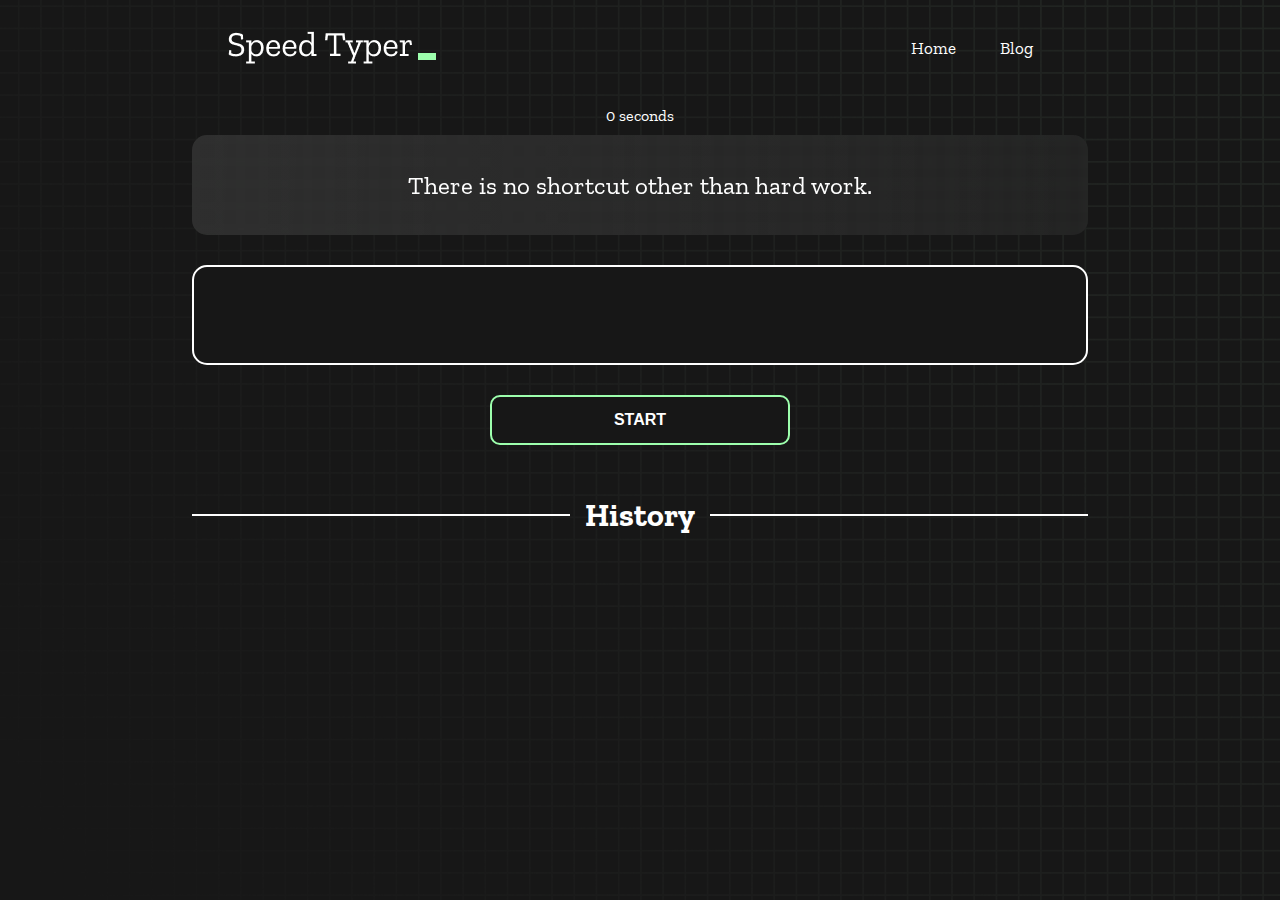
<file: index.html>
<!DOCTYPE html>
<html lang="en">
  <head>
    <meta charset="UTF-8" />
    <meta http-equiv="X-UA-Compatible" content="IE=edge" />
    <meta name="viewport" content="width=device-width, initial-scale=1.0" />
    <title>Type Monster</title>
    <!-- fev icon  -->
    <link
      rel="shortcut icon"
      href="https://play-lh.googleusercontent.com/1-BCJgpmMneMtWa5MbxukASeSkorRClRMXK4fK0s71I1jnoeCqVDqerpJoQb9DpiGw"
      type="image/x-icon"
    />
    <!-- google font  -->
    <link rel="stylesheet" href="styles.css" />
    <link rel="preconnect" href="https://fonts.googleapis.com" />
    <link rel="preconnect" href="https://fonts.gstatic.com" crossorigin />
    <link
      href="https://fonts.googleapis.com/css2?family=Zilla+Slab:wght@300;400;500&display=swap"
      rel="stylesheet"
    />
  </head>
  <body>
    <nav>
      <div>
        <h1 class="title"><img src="./logo.png" /></h1>
      </div>
      <div>
        <a href="index.html">Home</a>
        <a href="blog.html">Blog</a>
      </div>
    </nav>
    <div id="show-time">0 seconds</div>

    <div class="box-container">
      <div id="question"></div>

      <div id="display" class="inactive"></div>

      <div class="buttons">
        <button id="starts">START</button>
      </div>

      <div class="divider-container">
        <div class="line"></div>
        <h1 class="title2">History</h1>
        <div class="line"></div>
      </div>
      <div id="histories"></div>
    </div>

    <div id="countdown"></div>
    <div id="modal-background" class="hidden"></div>
    <div id="result" class="hidden"></div>

    <script src="./history.js"></script>
    <script src="./script.js"></script>
  </body>
</html>
</file>
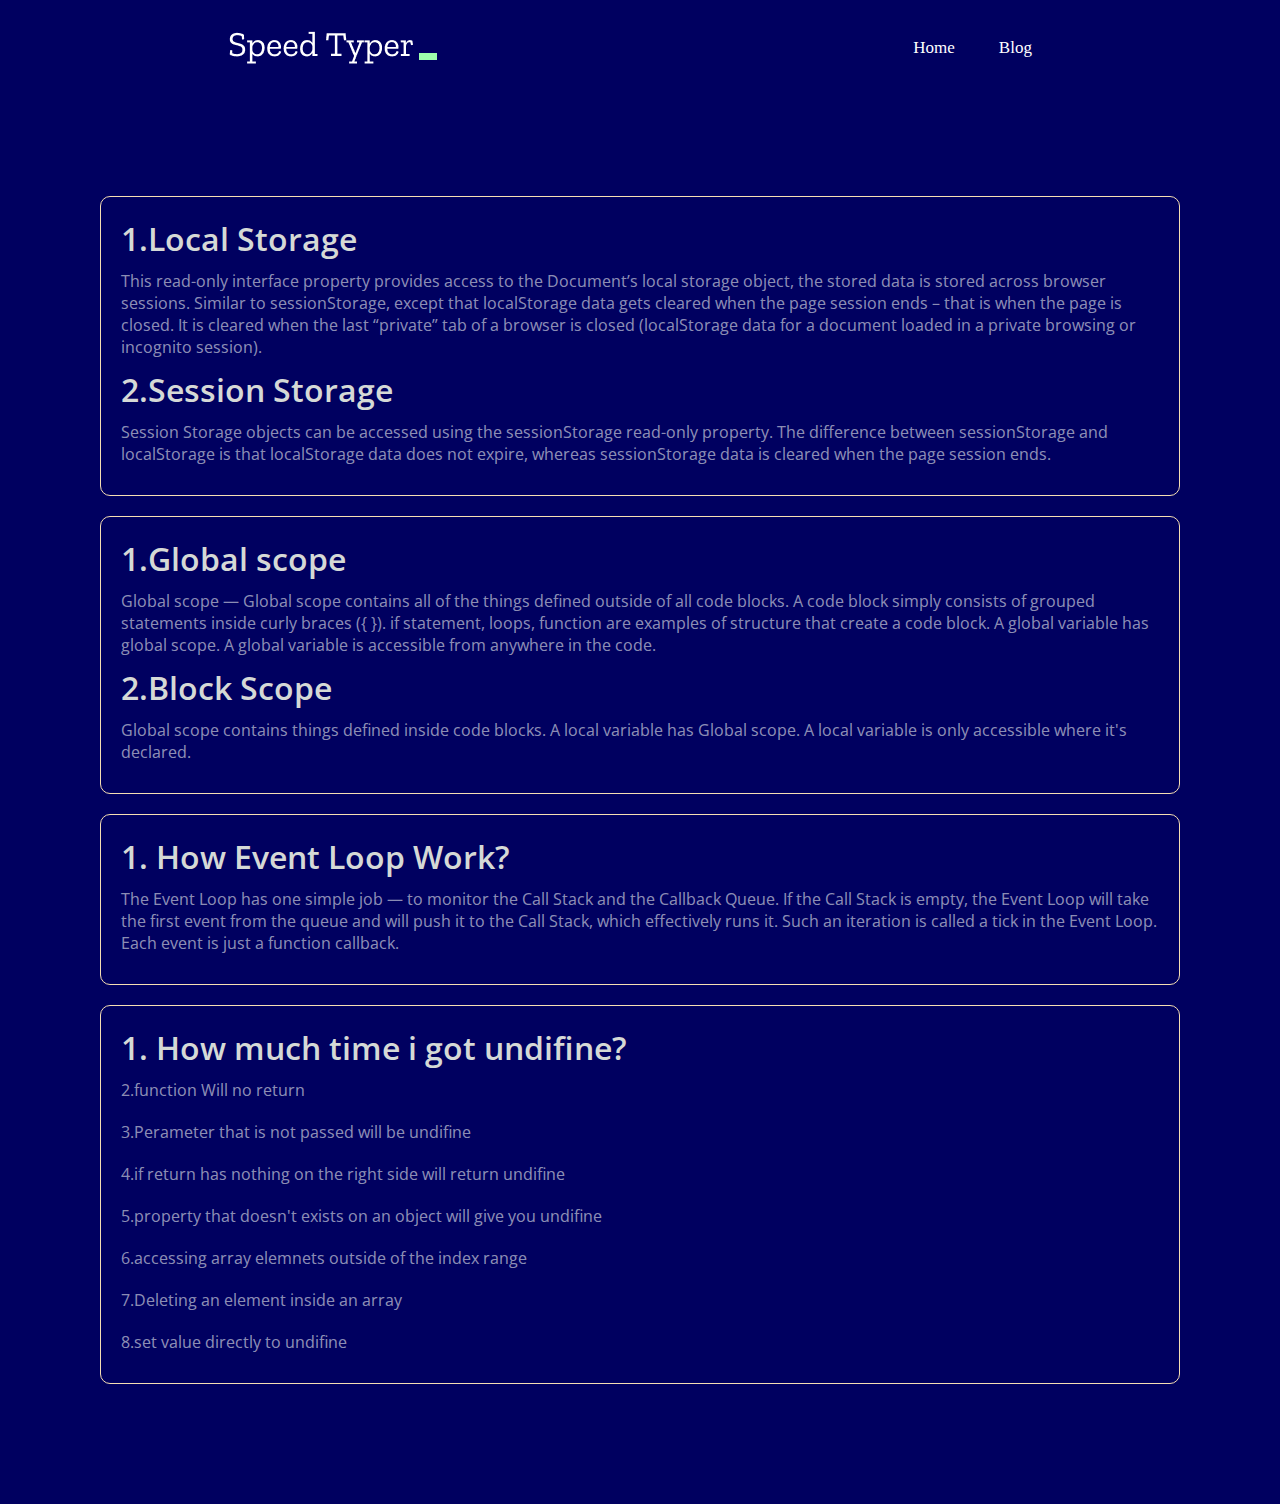
<file: blog.html>
<!DOCTYPE html>
<html lang="en">
  <head>
    <meta charset="UTF-8" />
    <meta http-equiv="X-UA-Compatible" content="IE=edge" />
    <meta name="viewport" content="width=device-width, initial-scale=1.0" />
    <title>blog section</title>
    <link rel="stylesheet" href="styles.css" />
    <!-- fev icon  -->
    <link
      rel="shortcut icon"
      href="https://play-lh.googleusercontent.com/1-BCJgpmMneMtWa5MbxukASeSkorRClRMXK4fK0s71I1jnoeCqVDqerpJoQb9DpiGw"
      type="image/x-icon"
    />
    <!-- google font add  -->
    <link rel="preconnect" href="https://fonts.googleapis.com" />
    <link rel="preconnect" href="https://fonts.gstatic.com" crossorigin />
    <link
      href="https://fonts.googleapis.com/css2?family=Open+Sans:wght@300;400;600&display=swap"
      rel="stylesheet"
    />
  </head>
  <body>
    <nav class="blog-nav">
      <div>
        <h1 class="title"><img src="./logo.png" /></h1>
      </div>
      <div>
        <a href="index.html">Home</a>
        <a href="blog.html">Blog</a>
      </div>
    </nav>
    <div class="blog-container">
      <div class="blog-content">
        <div class="local-storage">
          <h1>1.Local Storage</h1>
          <p>
            This read-only interface property provides access to the Document’s
            local storage object, the stored data is stored across browser
            sessions. Similar to sessionStorage, except that localStorage data
            gets cleared when the page session ends – that is when the page is
            closed. It is cleared when the last “private” tab of a browser is
            closed (localStorage data for a document loaded in a private
            browsing or incognito session).
          </p>
          <h1>2.Session Storage</h1>
          <p>
            Session Storage objects can be accessed using the sessionStorage
            read-only property. The difference between sessionStorage and
            localStorage is that localStorage data does not expire, whereas
            sessionStorage data is cleared when the page session ends.
          </p>
        </div>
        <!-- local storage end  -->
        <div class="local-storage">
          <h1>1.Global scope</h1>
          <p>
            Global scope — Global scope contains all of the things defined
            outside of all code blocks. A code block simply consists of grouped
            statements inside curly braces ({ }). if statement, loops, function
            are examples of structure that create a code block. A global
            variable has global scope. A global variable is accessible from
            anywhere in the code.
          </p>
          <h1>2.Block Scope</h1>
          <p>
            Global scope contains things defined inside code blocks. A local
            variable has Global scope. A local variable is only accessible where
            it's declared.
          </p>
        </div>
        <!-- local storage end  -->
        <div class="local-storage">
          <h1>1. How Event Loop Work?</h1>
          <p>
            The Event Loop has one simple job — to monitor the Call Stack and
            the Callback Queue. If the Call Stack is empty, the Event Loop will
            take the first event from the queue and will push it to the Call
            Stack, which effectively runs it. Such an iteration is called a tick
            in the Event Loop. Each event is just a function callback.
          </p>
        </div>
        <!-- local storage end  -->
        <div class="local-storage">
          <h1>1. How much time i got undifine?</h1>
          <p>2.function Will no return</p>
          <p>3.Perameter that is not passed will be undifine</p>
          <p>4.if return has nothing on the right side will return undifine</p>
          <p>
            5.property that doesn't exists on an object will give you undifine
          </p>
          <p>6.accessing array elemnets outside of the index range</p>
          <p>7.Deleting an element inside an array</p>
          <p>8.set value directly to undifine</p>
        </div>
        <!-- local storage end  -->
      </div>
      <!-- blog container end  -->
    </div>
  </body>
</html>
</file>
<file: styles.css>
* {
  padding: 0;
  margin: 0;
  box-sizing: border-box;
}

body {
  background-image: url("./bg.png");
  background-size: cover;
  background-position: left top;
  font-family: "Zilla Slab", serif;
}

.box-container {
  width: 70%;
  margin: 0 auto;
}

#question {
  height: 100px;
  display: flex;
  align-items: center;
  justify-content: center;
  color: white;
  font-size: 25px;
  border-radius: 15px;
  background: rgb(255, 255, 255);
  background: linear-gradient(
    92.49deg,
    rgba(255, 255, 255, 0.1) 0.18%,
    rgba(255, 255, 255, 0.05) 99.85%
  );
  backdrop-filter: blur(5px);
  margin-bottom: 30px;
}

#display {
  height: 100px;
  display: flex;
  flex-wrap: wrap;
  align-items: center;
  padding-left: 5rem;
  color: white;
  font-size: 32px;
  background-color: #171717;
  border: 2px solid #9dffad;
  border-radius: 15px;
}

#countdown {
  position: fixed;
  height: 100vh;
  width: 100vw;
  background-color: rgba(0, 0, 0, 0.8);
  top: 0;
  left: 0;
  display: flex;
  align-items: center;
  justify-content: center;
  font-size: 3rem;
  color: white;
  display: none;
}
#result {
  position: fixed;
  top: 50%;
  left: 50%;
  transform: translate(-50%, -50%);
  height: 250px;
  width: 400px;
  background-color: #171717;
  border-radius: 15px;
  border: 2px solid #9dffad;
  color: white;
  text-align: center;
  padding: 2rem;
}
#show-time {
  text-align: center;
  color: white;
  margin: 10px 0;
}

.green {
  color: #9dffad;
}
.red {
  color: #eb6565;
}
.bold {
  font-weight: 700;
}
.inactive {
  border: 2px solid white !important;
}
.hidden {
  display: none;
}
.title {
  /* text-align: center; */
  color: white;
  margin: 20px 0;
}

.divider-container {
  height: 80px;
  display: flex;
  justify-content: center;
  align-items: center;
  gap: 15px;
  margin: 0 auto;
}

.line {
  height: 2px;
  background: white;
  width: 100%;
}

.title2 {
  color: white;
  display: block;
}

.buttons {
  display: flex;
  justify-content: center;
  margin: 30px 0;
}
button {
  padding: 10px 20px;
  border: none;
  font-size: 16px;
  font-weight: bold;
  width: 300px;
  height: 50px;
  color: white;
  background-color: #171717;
  border-radius: 10px;
  border: 2px solid #9dffad;
  cursor: pointer;
}

#histories {
  display: grid;
  grid-template-columns: repeat(3, 1fr);
  grid-gap: 20px;
}

.card {
  flex-wrap: wrap;
  width: 100%;
  height: 100%;
  padding: 50px;
  justify-content: space-between;
  align-items: center;
  padding: 20px 30px;
  color: white;
  border-radius: 15px;
  background: rgb(255, 255, 255);
  background: linear-gradient(
    92.49deg,
    rgba(255, 255, 255, 0.1) 0.18%,
    rgba(255, 255, 255, 0.05) 99.85%
  );
  backdrop-filter: blur(5px);
  margin-bottom: 30px;
}

#modal-background {
  background: rgb(255, 255, 255);
  background: linear-gradient(
    92.49deg,
    rgba(255, 255, 255, 0.1) 0.18%,
    rgba(255, 255, 255, 0.05) 99.85%
  );
  backdrop-filter: blur(5px);
  height: 100vh;
  width: 100%;
  position: fixed;
  top: 0;
}
.blog-container {
  width: 100%;
  height: 100%;
  background: rgb(0, 0, 96);
  color: #fff;
}
.blog-content {
  padding: 100px;
}
.local-storage {
  border: 1px solid wheat;
  padding: 20px;
  border-radius: 10px;
  margin-bottom: 20px;
}
.local-storage h1 {
  color: #d5d9d6;
  font-weight: 600;
  font-family: "Open Sans", sans-serif;
}
.local-storage p {
  padding: 10px 0;
  color: rgba(247, 250, 247, 0.59);
  font-family: "Open Sans", sans-serif;
}
nav {
  width: 100%;
  height: 6rem;
  display: flex;
  justify-content: space-around;
  align-items: center;
}
nav a {
  color: #fff;
  text-decoration: none;
  margin: 0 20px;
  font-size: 17px;
}
.blog-nav {
  background: rgb(0, 0, 96);
}
@media only screen and (max-width: 700px) {
  .box-container {
    padding: 0 20px;
    width: 100%;
  }
  #histories {
    grid-template-columns: repeat(1, 1fr);
  }
  .card {
    flex-direction: column;
  }
}
</file>
